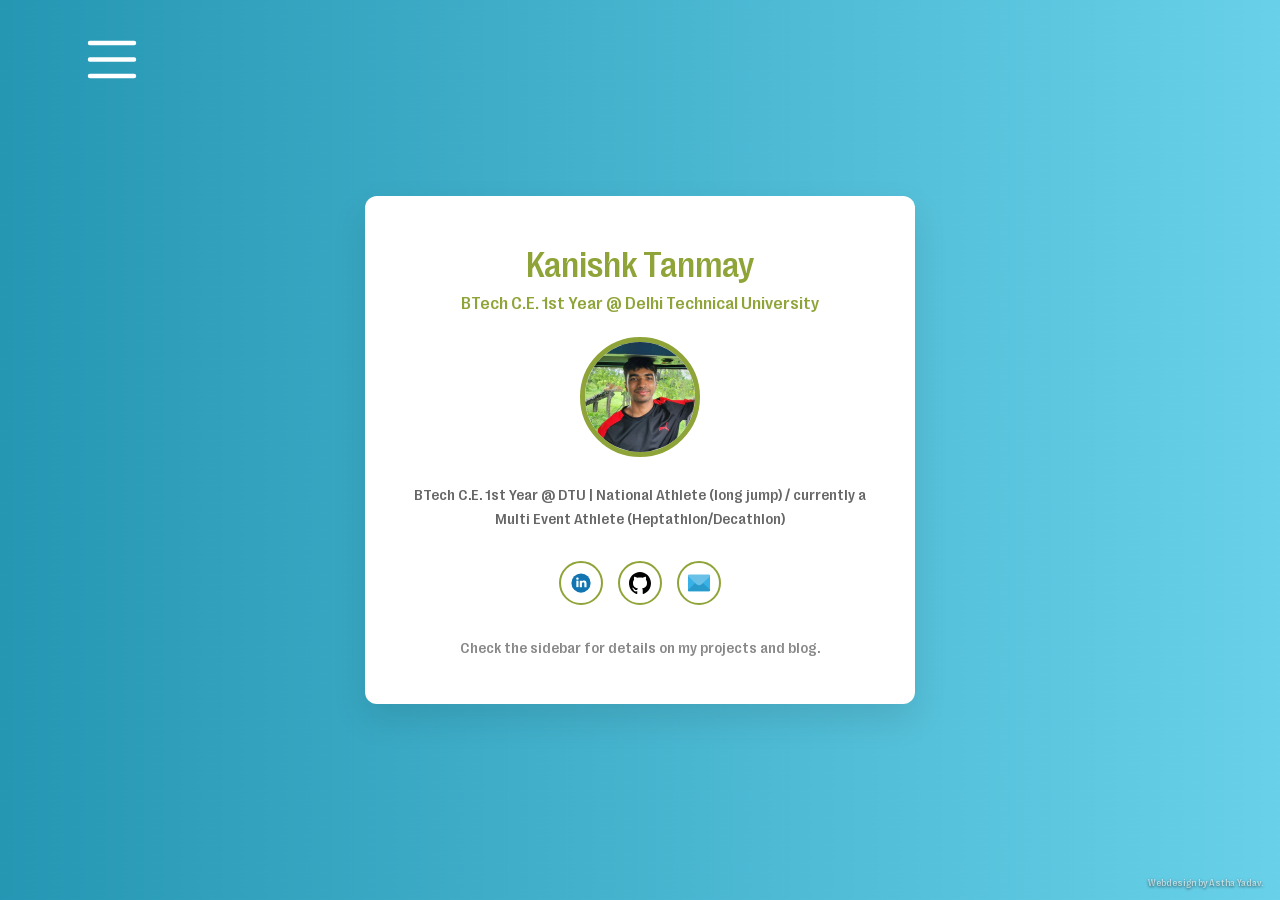
<file: index.html>
<!DOCTYPE html>
<html lang="en">
<head>
  <meta charset="UTF-8">
  <meta name="viewport" content="width=device-width, initial-scale=1.0">
  <title>Kanishk Tanmay</title>
  <link rel="stylesheet" href="assets/css/style.css">
  <link rel="icon" type="image/svg+xml" href="images/icons/favicon.svg">
  <script src="assets/js/main.js"></script>
</head>
<body>

  <div id="mySidebar" class="sidebar">
    <div class="closebtn" onclick="closeNav()">
      <img src="images/icons/close-button-berry-big.svg", width="30", height="30", alt="Close Button">
    </div>
    <div>
      <a href="https://kanishktanmay.github.io/blog/_blog.html">My Blog</a>
    </div>
    <div>
      <a href="https://kanishktanmay.github.io/projects/_projects.html">My Projects</a>
    </div>
    <div>
      <a href="https://kanishktanmay.github.io/thoughts/_random.html">Random</a>
    </div>
  </div>

  <div id="main">
	<button class="openbtn" onclick="openNav()">
    <img class = "menu-icon" src="images/icons/menu-button.svg" alt="Menu Button">
  </button>
  <div class="profile-card">
    <h1 class="title">Kanishk Tanmay</h1>
    <p class="subtitle">BTech C.E. 1st Year @ Delhi Technical University</p>
    
    <div class="avatar-container">
      <img src="images/profile.png" alt="Profile Picture" class="avatar">
    </div>

    <p class="bio">
        BTech C.E. 1st Year @ DTU | National Athlete (long jump) / currently a Multi Event Athlete (Heptathlon/Decathlon)
    </p>

    <!-- <a href="https://kanishktanmay.github.io/online-cv/" class="btn-portfolio">VIEW PORTFOLIO ONLINE</a><br> -->
    <!-- Or <a href = "astha_cv.pdf">Download Full CV</a><br> -->
    <!-- <a href="cv_15_july.pdf" target="_blank" class="btn-portfolio">ACADEMIC CV</a> -->

    <!-- Social Icons Container -->
    <div class="social-links">
      <!-- LinkedIn -->
      <a href="https://linkedin.com/in/kanishktanmay" target="_blank" rel="noopener noreferrer" class="social-icon" title="LinkedIn">
        <img src="images/icons/linkedin.svg" alt="LinkedIn">
      </a>

      <!-- GitHub -->
      <a href="https://github.com/kanishktanmay" target="_blank" rel="noopener noreferrer" class="social-icon" title="GitHub">
        <img src="images/icons/github.svg" alt="GitHub">
      </a>

      <!-- Mailto -->
      <a href="mailto:kanishktanmay@gmail.com" class="social-icon" title="Email">
        <img src="images/icons/mail.svg" alt="Email">
      </a>

      <!-- LeetCode
      <a href="https://leetcode.com/u/kanishktanmay/" target="_blank" rel="noopener noreferrer" class="social-icon" title="LeetCode">
        <img src="images/icons/leetcode.svg" alt="LeetCode">
      </a> -->


    </div>

    <!-- I will uncomment it after I am done adding something to my blogs, projects, musings gahh -->
    <span class="sans-text">
      Check the sidebar for details on my projects and blog.
    </span>
    
    <!-- Maybe I'll revert back to this if I want' -->
    <!-- <div class="footer-credits">
      <p>Background image taken and edited by me.</p>
    </div> -->
  </div>
    <div class="bg-copyright">
      Webdesign by Astha Yadav.
    </div>
  </div>

</body>
</html>
</file>
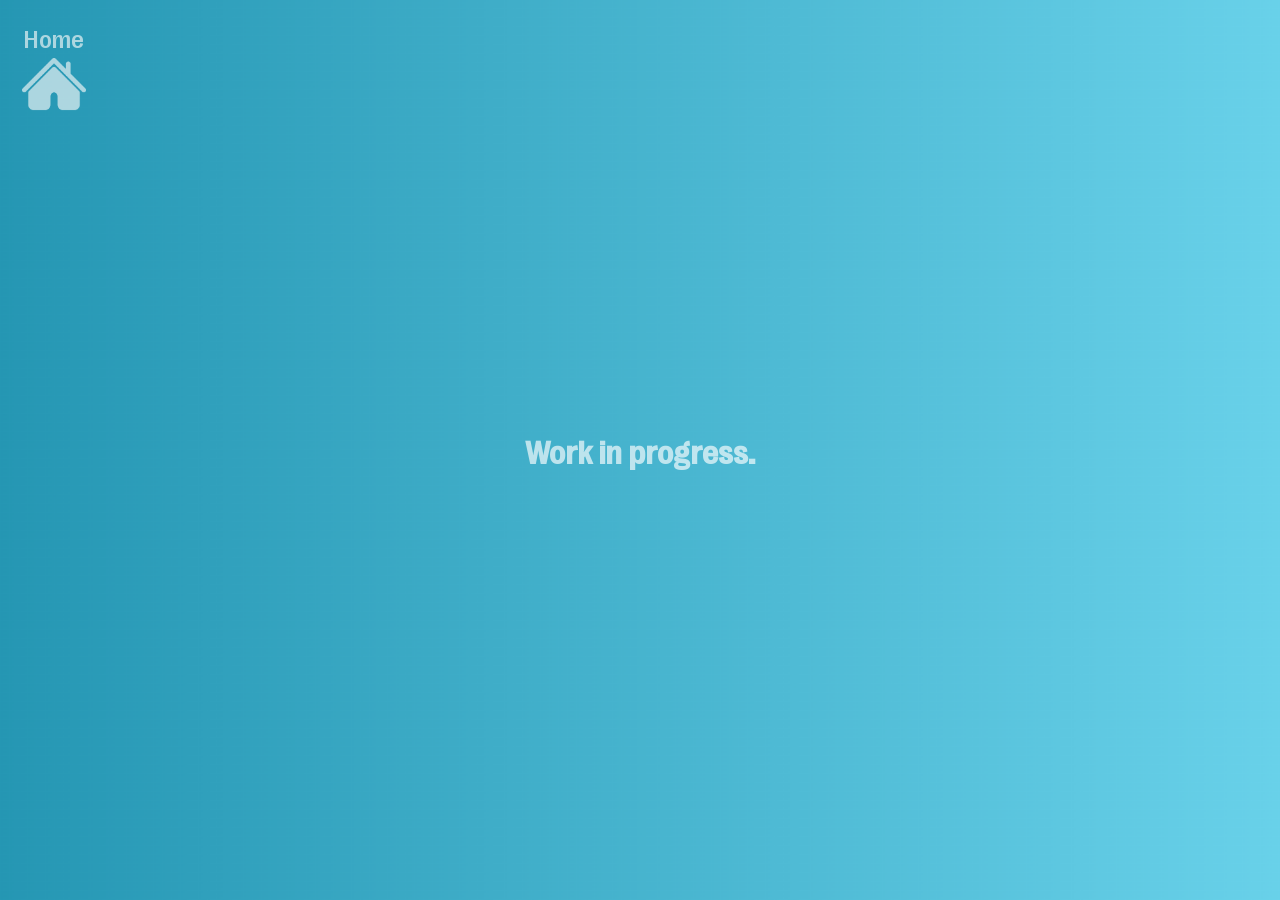
<file: inwork.html>
<!DOCTYPE html>
<html lang="en">
<head>
  <meta charset="UTF-8">
  <meta name="viewport" content="width=device-width, initial-scale=1.0">
  <title>asthayadav | work in progress</title>
  <link rel="stylesheet" href="assets/css/style.css">
  <link rel="icon" type="image/svg+xml" href="images/icons/favicon.svg">
  <script src="assets/js/main.js" defer></script>
</head>
<body class="others">
    <button class="home-button">
        <a href="/index.html" class="home-link">
            Home
            <img class="home-icon" src="images/icons/home-button-2-lowopacity.svg" alt="Home Button">
        </a>
    </button>

    <h1 class="caution-message">
        Work in progress.
    </h1>
</body>
</html>
</file>
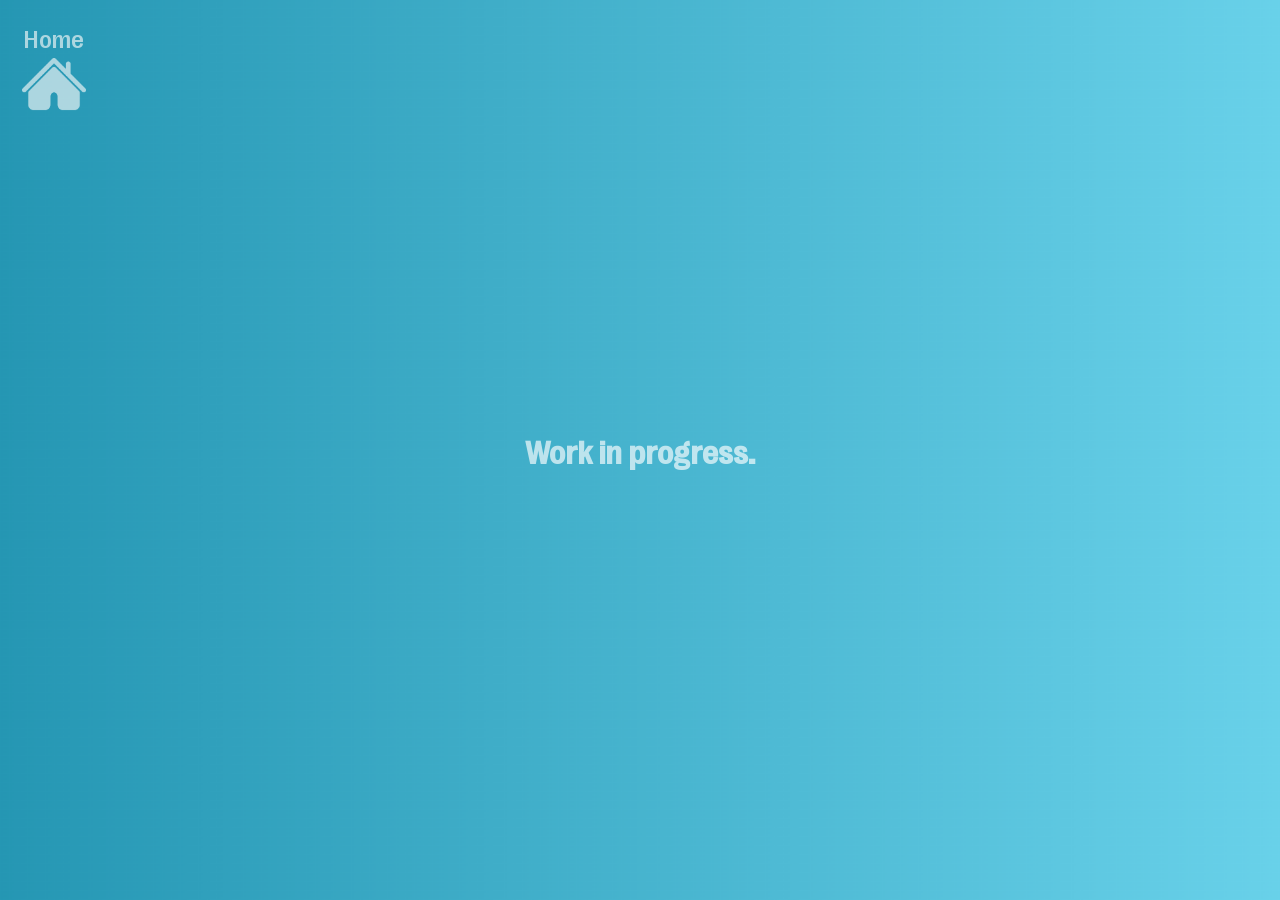
<file: ashart/_ashart.html>
<!DOCTYPE html>
<html lang="en">
<head>
  <meta charset="UTF-8">
  <meta http-equiv="refresh" content="0; url=/inwork.html">
  <title>Redirecting...</title>
</head>
<body>
  <p>Redirecting to work in progress page... <a href="/inwork.html">Click here if not redirected</a>.</p>
</body>
</html>
</file>
<file: assets/css/style.css>
@font-face {
  font-family: 'Right Grotesk';
  src: url('../fonts/RightGrotesk-Medium.ttf') format('truetype');
  font-weight: normal;
  font-style: normal;
}

/* General Setup */
* {
  margin: 0;
  padding: 0;
  box-sizing: border-box;
  font-family: 'Right Grotesk', sans-serif;
}

body {
    min-height: 100vh;
    display: flex;
    justify-content: center;
    align-items: center;
    padding: 20px;
  
    background-image: url('../../images/bg.jpg');
    background-size: cover; 
    background-position: center;
    background-repeat: no-repeat;
    background-attachment: fixed; 
}

.sans-text {
  font-family: 'Right Grotesk', sans-serif;
  color: #888888;
  font-size: 0.95rem;
  line-height: 1.6;
  margin-bottom: 30px;
}

/* white profile card */
.profile-card {
  background: #ffffff;
  width: 100%;
  max-width: 550px;
  padding: 45px 40px;
  border-radius: 12px;
  box-shadow: 0 15px 35px rgba(0, 0, 0, 0.1);
  text-align: center;
  transition: opacity 0.3s ease, visibility 0.3s ease;
  opacity: 1;
  visibility: visible;
}
/* it fades out on smaller width screens, code in mobile section */

/* titles */
.title {
  /* font-family: 'Roboto Serif', Georgia, serif; */
  color: #8fa438;
  font-size: 2.2rem;
  font-weight: 400;
  margin-bottom: 8px;
}

.subtitle {
  color: #8fa438;
  font-size: 1.1rem;
  font-weight: 400;
  margin-bottom: 25px;
}

/* Any sort of site message */
.caution-message {
  font-family: 'Right Grotesk', sans-serif;
  color: rgba(255, 255, 255, 0.65);
}

/* Avatar Image */
.avatar-container {
  display: flex;
  justify-content: center;
  margin-bottom: 25px;
}

.avatar {
  width: 120px;
  height: 120px;
  border-radius: 50%;
  object-fit: cover;
  border: 5px solid #8fa438;
}

/* Bio Text */
.bio {
  color: #666666;
  font-size: 0.95rem;
  line-height: 1.6;
  margin-bottom: 30px;
}

/* Button */
.btn-portfolio {
  display: inline-block;
  padding: 12px 35px;
  border: 2px solid #8fa438;
  color: #8fa438;
  text-decoration: none;
  font-weight: 600;
  font-size: 0.85rem;
  letter-spacing: 1px;
  border-radius: 6px;
  transition: all 0.3s ease;
  margin-bottom: 25px;
}

.btn-portfolio:hover {
  background-color: #8fa438;
  color: #ffffff;
}

.home-button{
  font-family: 'Right Grotesk', sans-serif;
  position: fixed;
  top: 20px;
  left: 20px;
  font-size: 25px;
  cursor: pointer;
  background-color: transparent;
  color: rgba(245, 248, 247, 0.65);
  border-color: transparent;
  border-style: solid;
}

/* Footer Links */
.footer-credits {
  font-size: 0.8rem;
  color: #999999;
}

.footer-credits a {
  color: #888888;
  text-decoration: underline;
}

/* Social Links */
.social-links {
  display: flex;
  justify-content: center;
  align-items: center;
  gap: 15px; /* spacing bw*/
  margin-top: 15px;
  margin-bottom: 30px;
}

/* Circle Button Base */
.social-icon {
  width: 44px;
  height: 44px;
  border-radius: 50%;
  border: 2px solid #8fa438;
  background-color: #ffffff;
  display: flex;
  justify-content: center;
  align-items: center;
  text-decoration: none;
  transition: all 0.3s ease;
  box-sizing: border-box;
}

/* Icon Images Inside Circles */
.social-icon img {
  width: 22px;
  height: 22px;
  object-fit: contain;
  transition: transform 0.2s ease, filter 0.3s ease;
}

/* Hover Effects */
.social-icon:hover {
  background-color: #8fa438;
  transform: translateY(-3px);
  box-shadow: 0 5px 12px #8fa438;
}

/* subtle icon zoom on hover */
.social-icon:hover img {
  transform: scale(1.1);
  /* inverts svg color */
  filter: brightness(0) invert(1); 
}

.home-icon:hover{
  transform: scale(1.01)
}

/* all links */
a {
  font-family: inherit;      
  color: #8fa438;
  text-decoration: none;
  font-weight: 500;
  transition: color 0.2s ease;
}

/* Hover state*/
a:hover {
  color: #428164;
  text-decoration: underline;
}

/* Visited state */
a:visited {
  color: #8fa438;
}

a.white-link,
a.white-link:visited {
  color: #ffffff;
  text-decoration: none;
}

/* Hover state for white links */
a.white-link:hover {
  color: #8fa438;
  text-decoration: none; 
}

/* specially made this for the home button link </3 */
a.home-link,
a.home-link:visited {
  color: rgba(245, 248, 247, 0.65);
  text-decoration: none;
}
a.home-link:hover {
  color: rgba(245, 248, 247, 0.65); 
  text-decoration: none;
  font-size: larger;
}

/*Side bar*/
.sidebar {
  height: 100%;
  width: 0;
  position: fixed;
  top: 0;
  left: 0;
  background-color: #ffffff;
  overflow-x: hidden;
  transition: 0.5s;
  padding-top: 100px;
}

/* Sidebar Options */
.sidebar div {
  font-family:'Right Grotesk', sans-serif;
  padding: 8px 8px 8px 30px;
  font-size: 24px;
  display: block;
  transition: 0.5s;
  cursor: pointer;
}

/* Sidebar close button */
.sidebar .closebtn {
  position: absolute;
  top: 22px;
  right: 25px;
}

/* The open button */
.openbtn {
  position: fixed;
  top: 30px;
  left: 50px;
  font-size: 25px;
  cursor: pointer;
  background-color: transparent;
  color: #ffffff;
  border-color: transparent;
  border-style: solid;
}

#main {
  transition: margin-left .5s;
}

/* Copyright Footer */
.bg-copyright {
  position: fixed;
  bottom: 12px;
  right: 16px;
  font-size: 0.60rem;
  color: rgba(245, 248, 247, 0.65); /* semi-transparent */
  font-family: inherit;
  z-index: 100;
  pointer-events: none; /* so it doesn't block clicks on nearby links */
  text-shadow: 0 1px 3px rgba(0, 0, 0, 0.6); /* for added contrast */
}
/* I will it to bottom-center on mobile screens */

img.menu-icon {
  width: 120px;
  height: 55px;
}

/* ==========================================
   Mobile Responsive Adjustments
   ========================================== */

/* fade out when the hide-mobile class is added */
@media (max-width: 700px) {
  .profile-card.hide-mobile {
    opacity: 0;
    visibility: hidden;
    pointer-events: none; /* Prevents clicking links on the card while invisible */
  }
}

@media (max-width: 600px) {
  
  /* Added viewport margin so background image is visible around the edges */
  body {
    padding: 16px; /* Prevents profile card from touching screen edges */
  }

  #main {
    margin-left: 0 !important;
  }
  
  /* Ensure profile card stays perfectly centered */
  .profile-card {
    margin: 0 auto;
  }

  /* Made the white card compact */
  .profile-card {
    max-width: 100%;
    padding: 24px 18px; /* Reduced top/bottom and side padding */
    border-radius: 16px;
    
    /* Subtle translucency lets background hint through while keeping text readable */
    background: rgba(255, 255, 255, 0.95);
    -webkit-backdrop-filter: blur(8px); /*This is for iOS devices*/
    backdrop-filter: blur(8px); /* Glassmorphism blur effect */
    box-shadow: 0 8px 24px rgba(0, 0, 0, 0.15);
  }

  /* scaling down text and headings and all*/
  .profile-card h1 {
    font-size: 1.4rem;
    margin-bottom: 8px;
  }

  .profile-card p {
    font-size: 0.9rem;
    line-height: 1.4;
  }

  .title {
    font-size: 1.6rem;
    margin-bottom: 4px;
  }

  .subtitle {
    font-size: 0.95rem;
    margin-bottom: 18px;
  }

  .bio {
    font-size: 0.88rem;
    line-height: 1.5;
    margin-bottom: 20px;
  }

  .bg-copyright {
    right: auto;
    left: 50%;
    transform: translateX(-50%);
    bottom: 8px;
    white-space: nowrap;
  }

  /* tighter social links spacing */
  .social-links {
    gap: 12px;
    margin-top: 20px;
    margin-bottom: 20px;
  }

  /* Full-width button for easy tapping */
  .btn-portfolio {
    display: block;
    width: 100%;
    padding: 12px 0;
    text-align: center;
    font-size: 0.85rem;
  }

  /* scale down visual elements ie menu, sidebar, icons */
  img.menu-icon {
    width: 100px;
    height: auto; /* to maintain aspect ratio and have no stretching */
  }

  .openbtn {
    position: fixed;
    top: 30px;
    left: 50px;
    font-size: 25px;
    cursor: pointer;
    background-color: transparent;
    color: #ffffff;
    border-color: transparent;
    border-style: solid;
  }

  .avatar {
    width: 90px;
    height: 90px;
    border-width: 3px;
  }

  .social-icon {
    width: 40px;
    height: 40px;
  }

  .social-icon img {
    width: 20px;
    height: 20px;
  }
  
.sans-text {
  font-family: 'Right Grotesk', sans-serif;
  color: #888888;
  font-size: 0.85rem;
  line-height: 1.6;
  margin-bottom: 30px;
}
}


@media (max-width: 450px) {

  /* Added viewport margin so background image is visible around the edges */
  body {
    padding: 16px; /* Prevents profile card from touching screen edges */
  }

  #main {
    margin-left: 0 !important;
  }
  
  /* Ensure profile card stays perfectly centered */
  .profile-card {
    margin: 0 auto;
  }

  /* Made the white card compact */
  .profile-card {
    max-width: 85%;
    padding: 15px 15px; /* Reduced top/bottom and side padding */
    border-radius: 16px;
    
    /* Subtle translucency lets background hint through while keeping text readable */
    background: rgba(255, 255, 255, 0.95);
    -webkit-backdrop-filter: blur(8px); /*This is for iOS devices*/
    backdrop-filter: blur(8px); /* Glassmorphism blur effect */
    box-shadow: 0 8px 24px rgba(0, 0, 0, 0.15);
  }

  /* scaling down text and headings and all*/
  .profile-card h1 {
    font-size: 1.3rem;
    margin-bottom: 8px;
  }

  .profile-card p {
    font-size: 0.9rem;
    line-height: 1.4;
  }

  
  .title {
    font-size: 1.6rem;
    margin-bottom: 4px;
  }

  .subtitle {
    font-size: 0.8rem;
    margin-bottom: 18px;
  }

  .bio {
    font-size: 0.9rem;
    line-height: 1.5;
    margin-bottom: 20px;
  }

  .bg-copyright {
    right: auto;
    left: 35%;
    transform: translateX(-50%);
    bottom: 4px;
    white-space: wrap;
  }

  /* tighter social links spacing */
  .social-links {
    gap: 7px;
    margin-top: 7px;
    margin-bottom: 7px;
  }

  /* Full-width button for easy tapping */
  .btn-portfolio {
    display: block;
    width: 100%;
    padding: 10px 0;
    text-align: center;
    font-size: 0.77rem;
  }

  img.menu-icon {
    width: 90px;
    height: auto; /* to maintain aspect ratio and have no stretching */
  }

  .openbtn {
    position: fixed;
    top: 5px;
    left: 10px;
    font-size: 25px;
    cursor: pointer;
    background-color: transparent;
    color: #ffffff;
    border-color: transparent;
    border-style: solid;
  }

  .avatar {
    width: 90px;
    height: 90px;
    border-width: 3px;
  }

  .social-icon {
    width: 35px;
    height: 35px;
  }

  .social-icon img {
    width: 20px;
    height: 20px;
  }
  .sans-text {
    font-family: 'Right Grotesk', sans-serif;
    color: #888888;
    font-size: 0.7rem;
    line-height: 1;
    margin-bottom: 25px;
  }
}
</file>
